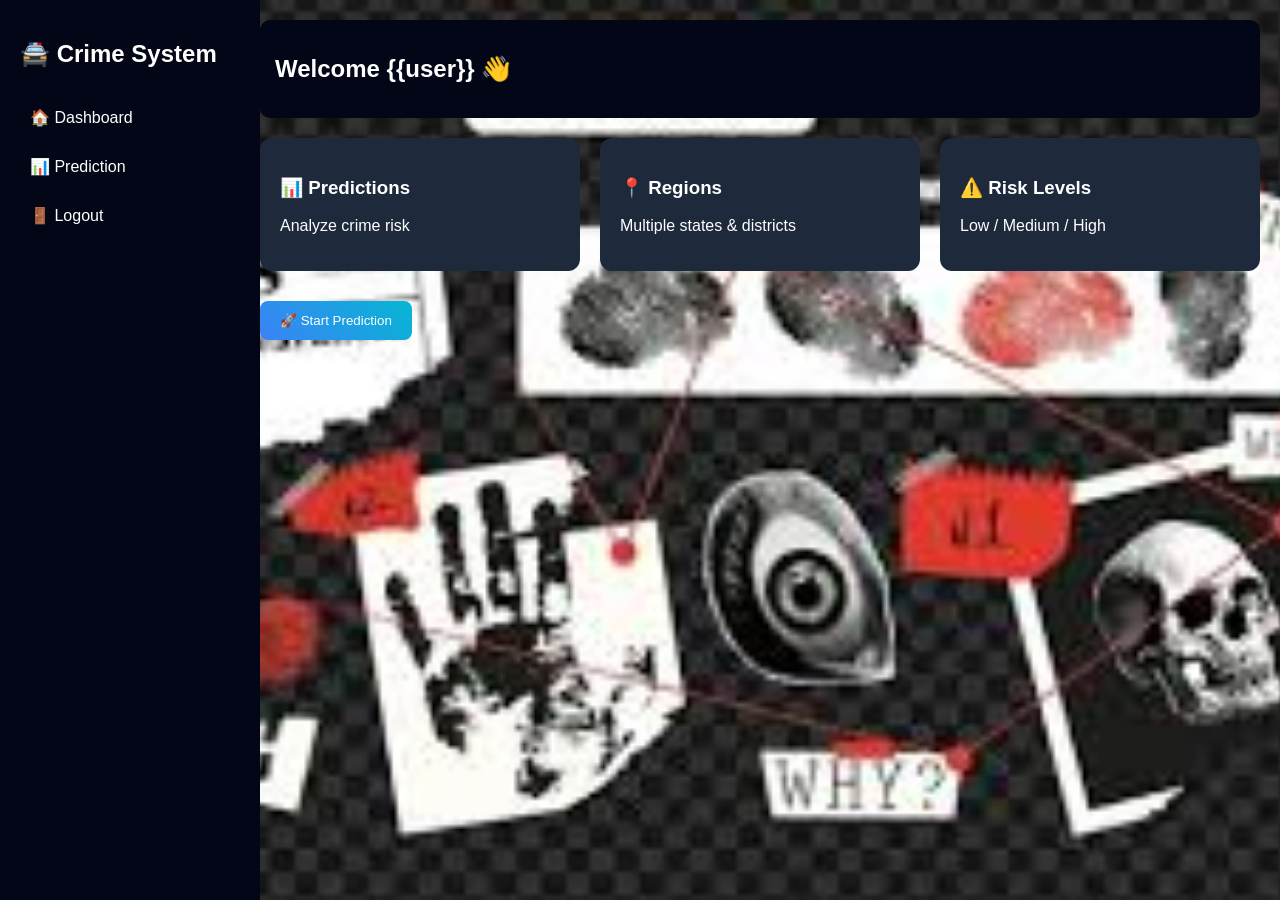
<file: templates/dashboard.html>
<!DOCTYPE html>
<html>
<head>
    <title>Dashboard</title>
    <link rel="stylesheet" href="/static/style.css">
</head>
<body>

<div class="dashboard">

    <!-- Sidebar -->
    <div class="sidebar">
        <h2>🚔 Crime System</h2>
        <a href="/dashboard">🏠 Dashboard</a>
        <a href="/prediction">📊 Prediction</a>
        <a href="/logout">🚪 Logout</a>
    </div>

    <!-- Main Content -->
    <div class="main">

        <!-- Topbar -->
        <div class="topbar">
            <h2>Welcome {{user}} 👋</h2>
        </div>

        <!-- Cards -->
        <div class="cards">

            <div class="card">
                <h3>📊 Predictions</h3>
                <p>Analyze crime risk</p>
            </div>

            <div class="card">
                <h3>📍 Regions</h3>
                <p>Multiple states & districts</p>
            </div>

            <div class="card">
                <h3>⚠️ Risk Levels</h3>
                <p>Low / Medium / High</p>
            </div>

        </div>

        <!-- Quick Actions -->
        <div class="actions">
            <a href="/prediction">
                <button>🚀 Start Prediction</button>
            </a>
        </div>

    </div>
</div>

</body>
</html>
</file>
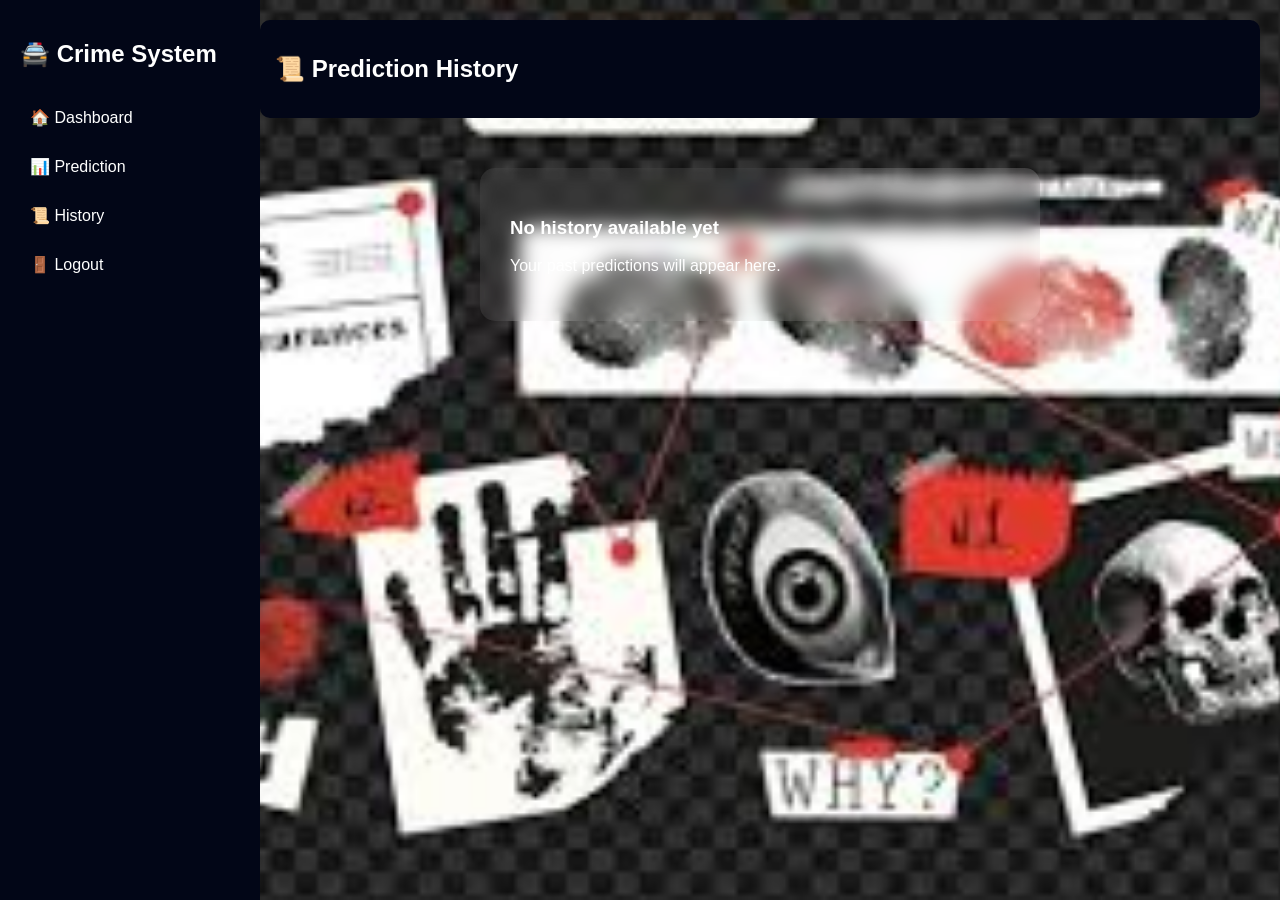
<file: templates/history.html>
<!DOCTYPE html>
<html>
<head>
    <title>History</title>
    <link rel="stylesheet" href="/static/style.css">
</head>
<body>

<div class="dashboard">

    <!-- SIDEBAR -->
    <div class="sidebar">
        <h2>🚔 Crime System</h2>
        <a href="/dashboard">🏠 Dashboard</a>
        <a href="/prediction">📊 Prediction</a>
        <a href="/history">📜 History</a>
        <a href="/logout">🚪 Logout</a>
    </div>

    <!-- MAIN -->
    <div class="main">

        <div class="topbar">
            <h2>📜 Prediction History</h2>
        </div>

        <div class="form-card">

            <h3>No history available yet</h3>
            <p>Your past predictions will appear here.</p>

        </div>

    </div>

</div>

</body>
</html>
</file>
<file: static/style.css>
/* GLOBAL */
body {
    margin: 0;
    font-family: 'Poppins', sans-serif;
    background: #0f172a;
    color: white;
}

/* DASHBOARD LAYOUT */
.dashboard {
    display: flex;
}

/* SIDEBAR */
.sidebar {
    width: 220px;
    height: 100vh;
    background: #020617;
    padding: 20px;
    position: fixed;
}

.sidebar h2 {
    margin-bottom: 30px;
}

.sidebar a {
    display: block;
    color: white;
    padding: 10px;
    text-decoration: none;
    margin: 10px 0;
    border-radius: 6px;
    transition: 0.3s;
}

.sidebar a:hover {
    background: #1e293b;
}

/* MAIN CONTENT */
.main {
    margin-left: 240px;
    padding: 20px;
    width: 100%;
}

/* TOPBAR */
.topbar {
    background: #020617;
    padding: 15px;
    border-radius: 10px;
}

/* CARDS */
.cards {
    display: flex;
    gap: 20px;
    margin-top: 20px;
}

.card {
    flex: 1;
    background: #1e293b;
    padding: 20px;
    border-radius: 12px;
    transition: 0.3s;
}

.card:hover {
    transform: translateY(-5px);
}

/* ACTION BUTTON */
.actions {
    margin-top: 30px;
}

button {
    padding: 12px 20px;
    background: linear-gradient(45deg, #3b82f6, #06b6d4);
    border: none;
    border-radius: 8px;
    color: white;
    cursor: pointer;
}
/* FORM CARD */
.form-card {
    width: 500px;
    margin: 50px auto;
    padding: 30px;
    background: rgba(255,255,255,0.08);
    border-radius: 15px;
    backdrop-filter: blur(10px);
}

/* LABELS */
label {
    display: block;
    margin-top: 15px;
    margin-bottom: 5px;
    font-weight: bold;
}

/* BIG DROPDOWNS */
select {
    width: 100%;
    padding: 14px;
    border-radius: 10px;
    border: none;
    margin-bottom: 10px;
    font-size: 16px;
    background: #1e293b;
    color: white;
}

/* BUTTON */
.form-card button {
    width: 100%;
    margin-top: 20px;
    padding: 14px;
    font-size: 16px;
}

/* CHART CARD */
.chart-container {
    margin-top: 30px;
    padding: 20px;
    background: rgba(255,255,255,0.08);
    border-radius: 15px;
    backdrop-filter: blur(10px);
}

body {
    margin: 0;
    padding: 0;
    font-family: Arial;

    background: url("/static/download.jpg") no-repeat center center fixed;
    background-size: cover;
}
</file>
